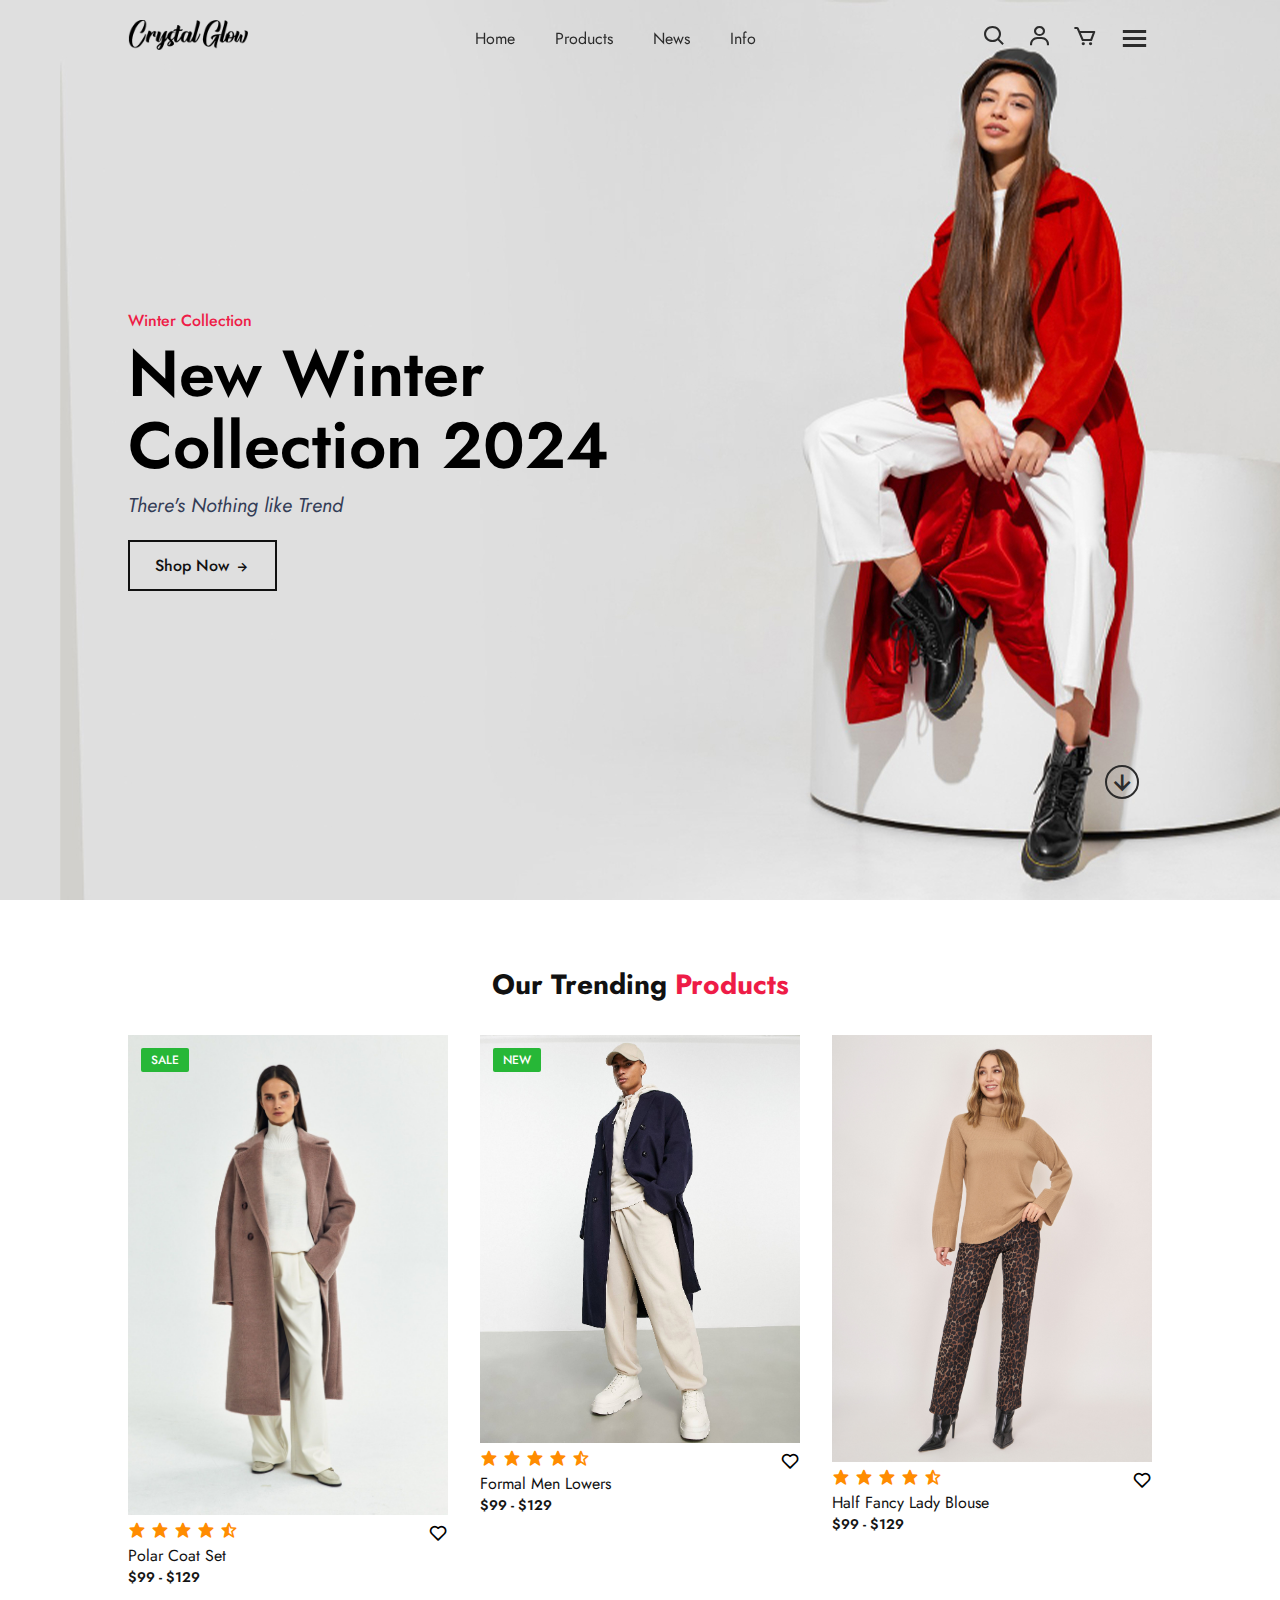
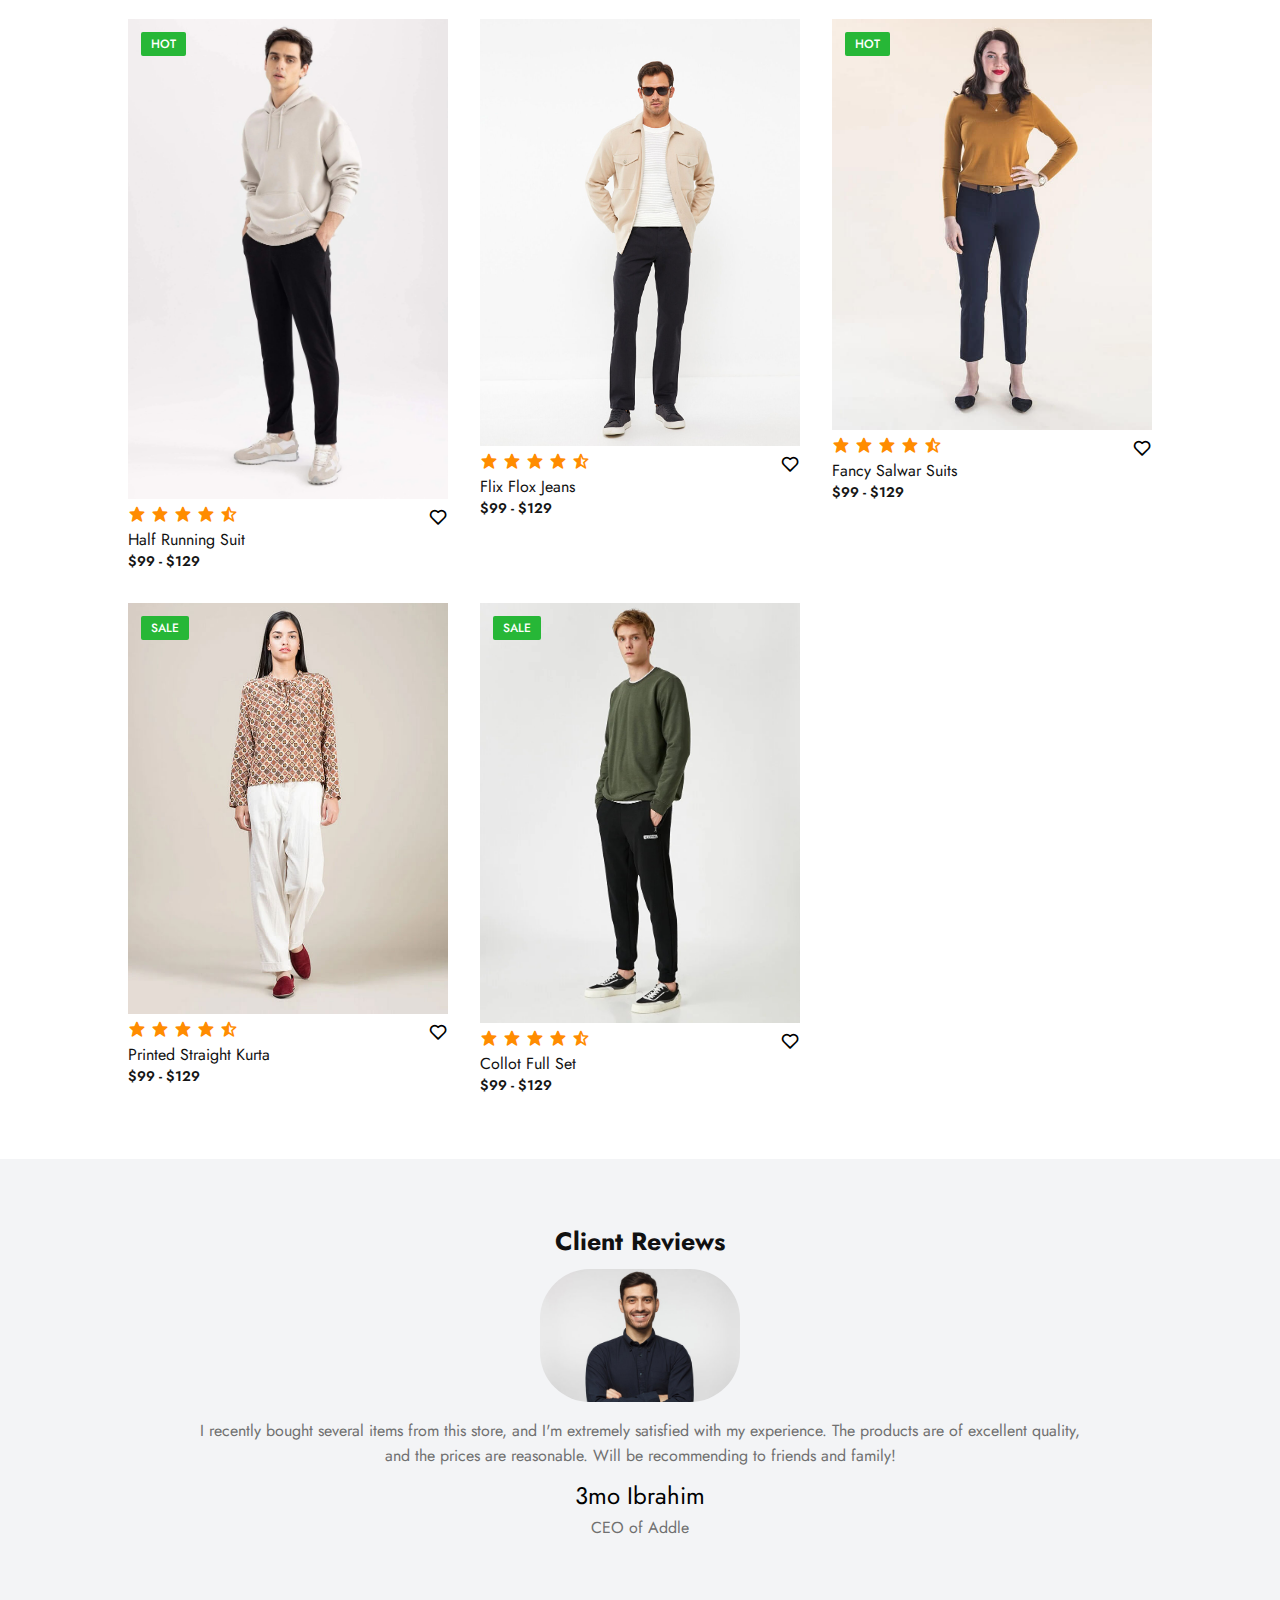
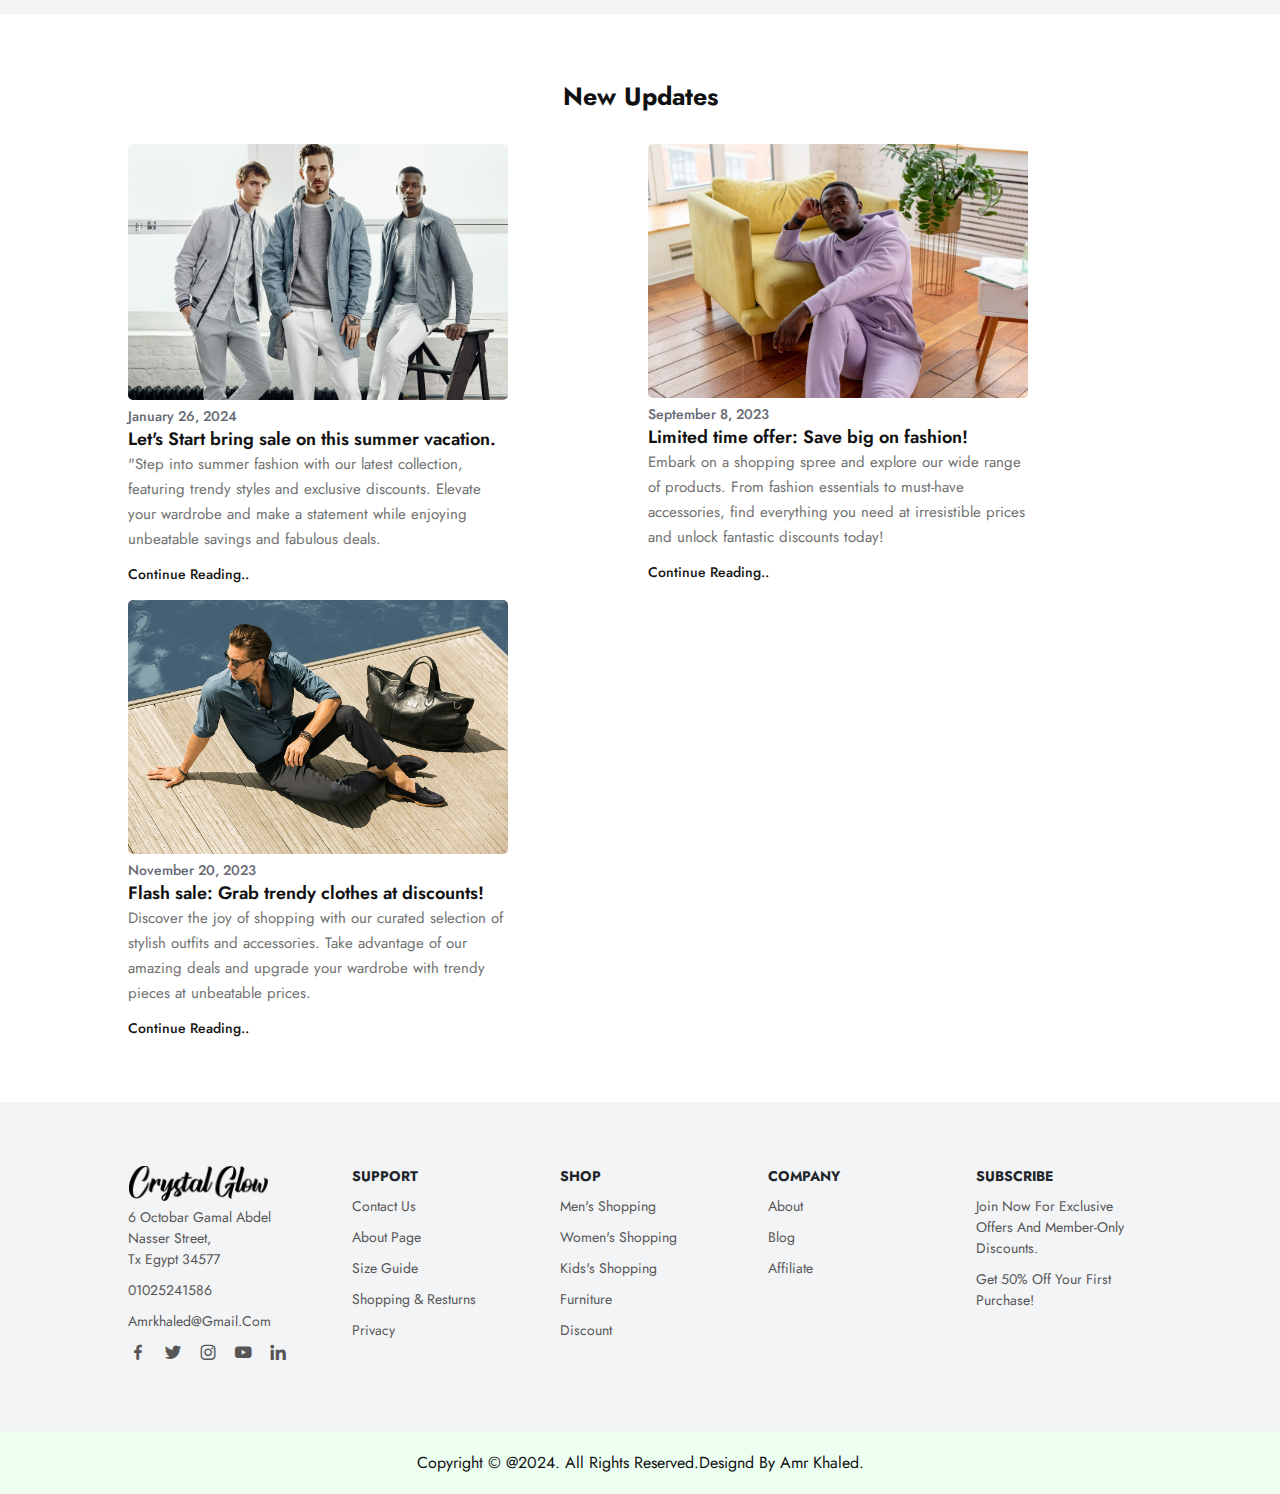
<file: index.html>
<!DOCTYPE html>
<html lang="en">
  <head>
    <meta charset="UTF-8" />
    <meta
      name="X-UA-Compatible"
      content="width=device-width, initial-scale=1.0"
    />
    <title>Crystal Glow</title>
    <link rel="stylesheet" href="css/styles.css" />
    <link rel="icon" href="image/crystal.jpg" />
    <link rel="preconnect" href="https://fonts.googleapis.com" />
    <link rel="preconnect" href="https://fonts.gstatic.com" crossorigin />
    <link
      href="https://fonts.googleapis.com/css2?family=Jost:ital,wght@100;200;300;400;500;600;700&display=swap"
      rel="stylesheet"
    />

    <link
      rel="stylesheet"
      href="https://cdnjs.cloudflare.com/ajax/libs/font-awesome/6.5.1/css/all.min.css"
      integrity="sha512-DTOQO9RWCH3ppGqcWaEA1BIZOC6xxalwEsw9c2QQeAIftl+Vegovlnee1c9QX4TctnWMn13TZye+giMm8e2LwA=="
      crossorigin="anonymous"
      referrerpolicy="no-referrer"
    />

    <link
      rel="stylesheet"
      href="https://unpkg.com/boxicons@latest/css/boxicons.min.css"
    />
  </head>
  <body>
    <header>
      <a href="#" class="logo"><img src="image/logo2.png" /></a>

      <ul class="navmenu">
        <li><a href="index.html">home</a></li>
        <li><a href="#trending">products</a></li>
        <li><a href="#update">News</a></li>
        <li><a href="#info">Info</a></li>
      </ul>

      <div class="nav-icon">
        <a href="#"><i class="bx bx-search"></i></a>
        <a href="login.html"><i class="bx bx-user"></i></a>
        <a href="#"><i class="bx bx-cart"></i></a>

        <div class="bx bx-menu" id="menu-icon"></div>
      </div>
    </header>

    <section class="main-home">
      <div class="main-text">
        <h5>Winter Collection</h5>
        <h1>New Winter<br />Collection 2024</h1>
        <p>There's Nothing like Trend</p>

        <a href="#" class="main-btn"
          >Shop Now <i class="bx bx-right-arrow-alt"></i>
        </a>
      </div>

      <div class="down-arrow">
        <a href="#trending" class="down"
          ><i class="bx bx-down-arrow-alt"></i
        ></a>
      </div>
    </section>

    <!--Trending Products Section-->
    <section class="trending-product" id="trending">
      <div class="center-text">
        <h2>Our Trending <span>Products</span></h2>
      </div>
      <div class="products">
        <div class="row">
          <img src="image/11.jpg" alt="" />
          <div class="product-text">
            <h5>Sale</h5>
          </div>
          <div class="heart-icon">
            <i class="bx bx-heart"></i>
          </div>
          <div class="ratting">
            <i class="bx bxs-star"></i>
            <i class="bx bxs-star"></i>
            <i class="bx bxs-star"></i>
            <i class="bx bxs-star"></i>
            <i class="bx bxs-star-half"></i>
          </div>

          <div class="price">
            <h4>Polar Coat Set</h4>
            <p>$99 - $129</p>
          </div>
        </div>

        <div class="row">
          <img src="image/22.jpeg" alt="" />
          <div class="product-text">
            <h5>New</h5>
          </div>
          <div class="heart-icon">
            <i class="bx bx-heart"></i>
          </div>
          <div class="ratting">
            <i class="bx bxs-star"></i>
            <i class="bx bxs-star"></i>
            <i class="bx bxs-star"></i>
            <i class="bx bxs-star"></i>
            <i class="bx bxs-star-half"></i>
          </div>

          <div class="price">
            <h4>Formal Men Lowers</h4>
            <p>$99 - $129</p>
          </div>
        </div>

        <div class="row">
          <img src="image/33.jpg" alt="" />

          <div class="heart-icon">
            <i class="bx bx-heart"></i>
          </div>
          <div class="ratting">
            <i class="bx bxs-star"></i>
            <i class="bx bxs-star"></i>
            <i class="bx bxs-star"></i>
            <i class="bx bxs-star"></i>
            <i class="bx bxs-star-half"></i>
          </div>

          <div class="price">
            <h4>Half Fancy Lady Blouse</h4>
            <p>$99 - $129</p>
          </div>
        </div>

        <div class="row">
          <img src="image/44.jpg" alt="" />
          <div class="product-text">
            <h5>Hot</h5>
          </div>
          <div class="heart-icon">
            <i class="bx bx-heart"></i>
          </div>
          <div class="ratting">
            <i class="bx bxs-star"></i>
            <i class="bx bxs-star"></i>
            <i class="bx bxs-star"></i>
            <i class="bx bxs-star"></i>
            <i class="bx bxs-star-half"></i>
          </div>

          <div class="price">
            <h4>Half Running Suit</h4>
            <p>$99 - $129</p>
          </div>
        </div>

        <div class="row">
          <img src="image/55.jpeg" alt="" />

          <div class="heart-icon">
            <i class="bx bx-heart"></i>
          </div>
          <div class="ratting">
            <i class="bx bxs-star"></i>
            <i class="bx bxs-star"></i>
            <i class="bx bxs-star"></i>
            <i class="bx bxs-star"></i>
            <i class="bx bxs-star-half"></i>
          </div>

          <div class="price">
            <h4>Flix Flox Jeans</h4>
            <p>$99 - $129</p>
          </div>
        </div>

        <div class="row">
          <img src="image/6.jpg" alt="" />
          <div class="product-text">
            <h5>Hot</h5>
          </div>
          <div class="heart-icon">
            <i class="bx bx-heart"></i>
          </div>
          <div class="ratting">
            <i class="bx bxs-star"></i>
            <i class="bx bxs-star"></i>
            <i class="bx bxs-star"></i>
            <i class="bx bxs-star"></i>
            <i class="bx bxs-star-half"></i>
          </div>

          <div class="price">
            <h4>Fancy Salwar Suits</h4>
            <p>$99 - $129</p>
          </div>
        </div>

        <div class="row">
          <img src="image/7.jpg" alt="" />
          <div class="product-text">
            <h5>Sale</h5>
          </div>
          <div class="heart-icon">
            <i class="bx bx-heart"></i>
          </div>
          <div class="ratting">
            <i class="bx bxs-star"></i>
            <i class="bx bxs-star"></i>
            <i class="bx bxs-star"></i>
            <i class="bx bxs-star"></i>
            <i class="bx bxs-star-half"></i>
          </div>

          <div class="price">
            <h4>Printed Straight Kurta</h4>
            <p>$99 - $129</p>
          </div>
        </div>

        <div class="row">
          <img src="image/88.jpg" alt="" />
          <div class="product-text">
            <h5>Sale</h5>
          </div>
          <div class="heart-icon">
            <i class="bx bx-heart"></i>
          </div>
          <div class="ratting">
            <i class="bx bxs-star"></i>
            <i class="bx bxs-star"></i>
            <i class="bx bxs-star"></i>
            <i class="bx bxs-star"></i>
            <i class="bx bxs-star-half"></i>
          </div>

          <div class="price">
            <h4>Collot Full Set</h4>
            <p>$99 - $129</p>
          </div>
        </div>
      </div>
    </section>

    <!--Client-Review-Section-->

    <section class="client-reviews">
      <div class="reviews">
        <h3>Client Reviews</h3>
        <img src="image/p1.jpg" alt="" />
        <p>
          I recently bought several items from this store, and I'm extremely
          satisfied with my experience. The products are of excellent
          quality,<br />
          and the prices are reasonable. Will be recommending to friends and
          family!
        </p>

        <h2>3mo Ibrahim</h2>
        <p>CEO of Addle</p>
      </div>
    </section>

    <!--update-news-section -->

    <section class="Update-news" id="update">
      <div class="up-center-text">
        <h2>New Updates</h2>
      </div>

      <div class="update-cart">
        <div class="cart">
          <img src="image/bl-33.jpg" alt="" />
          <h5>January 26, 2024</h5>
          <h4>Let's Start bring sale on this summer vacation.</h4>
          <p>
            "Step into summer fashion with our latest collection, featuring
            trendy styles and exclusive discounts. Elevate your wardrobe and
            make a statement while enjoying unbeatable savings and fabulous
            deals.
          </p>

          <h6>Continue Reading..</h6>
        </div>

        <div class="cart">
          <img src="image/bl-22.jpeg" alt="" />
          <h5>September 8, 2023</h5>
          <h4>Limited time offer: Save big on fashion!</h4>
          <p>
            Embark on a shopping spree and explore our wide range of products.
            From fashion essentials to must-have accessories, find everything
            you need at irresistible prices and unlock fantastic discounts
            today!
          </p>

          <h6>Continue Reading..</h6>
        </div>

        <div class="cart">
          <img src="image/bl333.jpg" alt="" />
          <h5>November 20, 2023</h5>
          <h4>Flash sale: Grab trendy clothes at discounts!</h4>
          <p>
            Discover the joy of shopping with our curated selection of stylish
            outfits and accessories. Take advantage of our amazing deals and
            upgrade your wardrobe with trendy pieces at unbeatable prices.
          </p>

          <h6>Continue Reading..</h6>
        </div>
      </div>
    </section>

    <!--contact-section-->
    <section class="contact" id="info">
      <div class="contact-info">
        <div class="first-info">
          <img src="image/logo2.png" alt="" />

          <p>
            6 Octobar Gamal Abdel Nasser Street, <br />
            Tx Egypt 34577
          </p>
          <p>01025241586</p>
          <p>amrkhaled@gmail.com</p>

          <div class="social-icon">
            <a href="#"><i class="bx bxl-facebook"></i></a>
            <a href="#"><i class="bx bxl-twitter"></i></a>
            <a href="#"><i class="bx bxl-instagram"></i></a>
            <a href="#"><i class="bx bxl-youtube"></i></a>
            <a href="#"><i class="bx bxl-linkedin"></i></a>
          </div>
        </div>

        <div class="second-info">
          <h4>Support</h4>
          <p>Contact us</p>
          <p>About page</p>
          <p>Size Guide</p>
          <p>Shopping & Resturns</p>
          <p>Privacy</p>
        </div>

        <div class="third-info">
          <h4>Shop</h4>
          <p>Men's Shopping</p>
          <p>Women's Shopping</p>
          <p>Kids's Shopping</p>
          <p>Furniture</p>
          <p>Discount</p>
        </div>

        <div class="fourth-info">
          <h4>Company</h4>
          <p>About</p>
          <p>Blog</p>
          <p>Affiliate</p>
        </div>

        <div class="five">
          <h4>Subscribe</h4>
          <p>Join now for exclusive offers and member-only discounts.</p>
          <p>Get 50% off your first purchase!</p>
        </div>
      </div>
    </section>
    <div class="end-text">
      <p>Copyright © @2024. All Rights Reserved.Designd By Amr Khaled.</p>
    </div>
    <script src="js/Java.js"></script>
  </body>
</html>
</file>
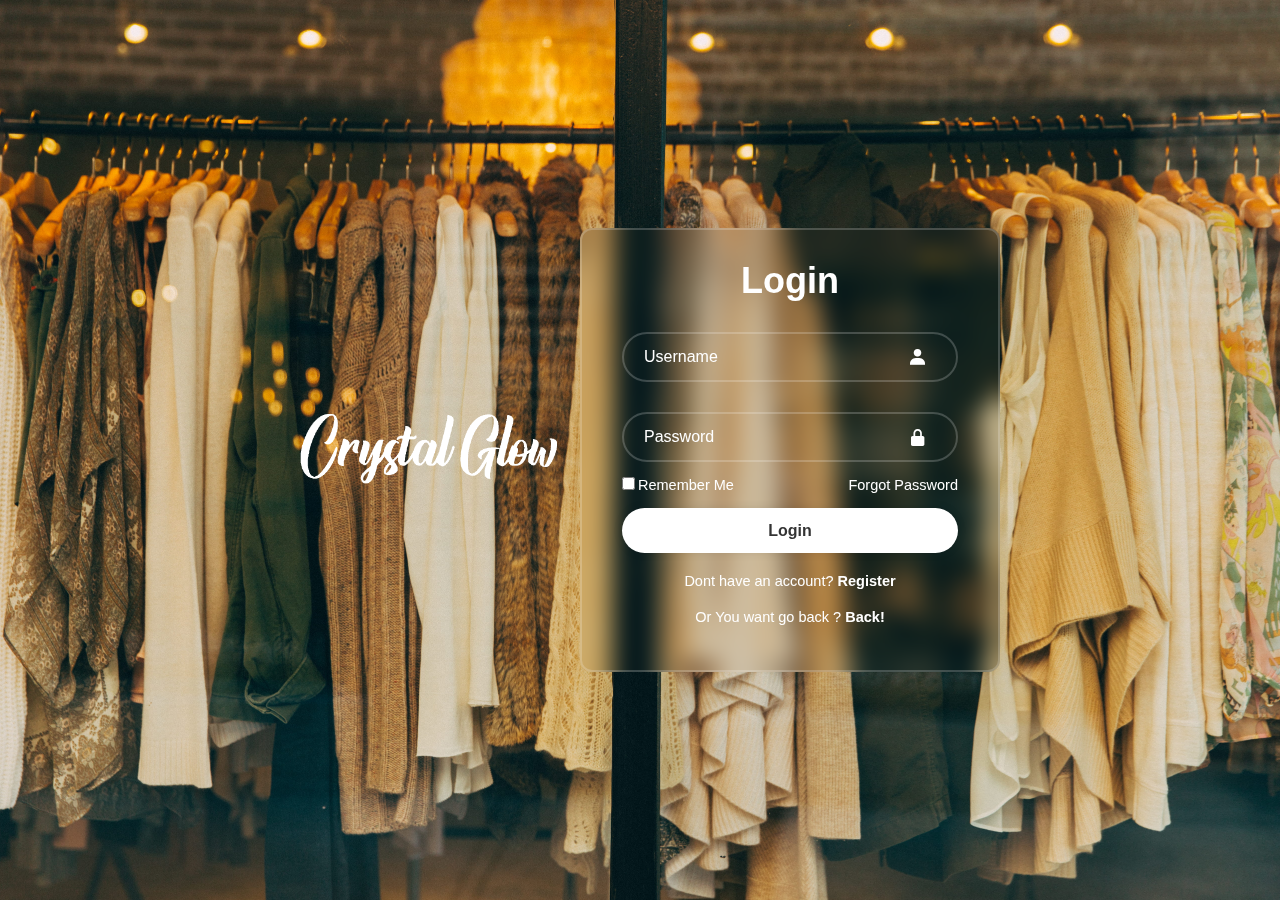
<file: login.html>
<!DOCTYPE html>
<html lang="en">
  <head>
    <meta charset="UTF-8" />
    <meta name="viewport" content="width=device-width, initial-scale=1.0" />
    <title>Crystal Glow</title>
    <link rel="stylesheet" href="css/login.css" />
    <link rel="icon" href="image/crystal.jpg" />
    <link
      href="https://unpkg.com/boxicons@2.1.4/css/boxicons.min.css"
      rel="stylesheet"
    />
  </head>
  <body>
    <a href="index.html" class="logo"><img src="image/MyLogo2.png" /></a>
    <div class="wrapper">
      <form action="">
        <h1>Login</h1>
        <div class="input-box">
          <input type="text" placeholder="Username" required />
          <i class="bx bxs-user"></i>
        </div>
        <div class="input-box">
          <input type="password" placeholder="Password" required />
          <i class="bx bxs-lock-alt"></i>
        </div>
        <div class="remember-forgot">
          <label><input type="checkbox" />Remember Me</label>
          <a href="#">Forgot Password</a>
        </div>
        <button type="submit" class="btn">Login</button>
        <div class="register-link">
          <p>Dont have an account? <a href="#">Register</a></p>
        </div>
        <div class="back-link">
          <p>Or You want go back ? <a href="index.html">Back!</a></p>
        </div>
      </form>
    </div>
  </body>
</html>
</file>
<file: css/styles.css>
* {
  margin: 0;
  padding: 0;
  box-sizing: border-box;
  scroll-behavior: smooth;
  font-family: "Jost", sans-serif;
  list-style: none;
  text-decoration: none;
}
header {
  position: fixed;
  width: 100%;
  top: 0;
  right: 0;
  z-index: 1000;
  display: flex;
  align-items: center;
  justify-content: space-between;
  padding: 20px 10%;
}
.logo img {
  max-width: 120px;
  height: auto;
}
.navmenu {
  display: flex;
}
.navmenu a {
  color: #2c2c2c;
  font-size: 16px;
  text-transform: capitalize;
  padding: 10px 20px;
  font-weight: 400;
  transition: all 0.42s ease;
}
.navmenu a:hover {
  color: #ee1c47;
}
.nav-icon {
  display: flex;
  align-items: center;
}
.nav-icon i {
  margin-right: 20px;
  color: #2c2c2c;
  font-size: 25px;
  font-weight: 400;
  transition: all 0.42s ease;
}
.nav-icon i:hover {
  transform: scale(1.1);
  color: #ee1c47;
}
#menu-icon {
  font-size: 35px;
  color: #2c2c2c;
  z-index: 10001;
  cursor: pointer;
}
section {
  padding: 5% 10%;
}
.main-home {
  width: 100%;
  height: 100vh;
  background-image: url(../image/bannerrr.jpeg);
  background-position: center;
  background-size: cover;
  display: grid;
  grid-template-columns: repeat(1, 1fr);
  align-items: center;
}
.main-text h5 {
  color: #ee1c47;
  font-size: 16px;
  text-transform: capitalize;
  font-weight: 500;
}
.main-text h1 {
  color: black;
  font-size: 65px;
  text-transform: capitalize;
  line-height: 1.1;
  font-weight: 600;
  margin: 6px 0 10px;
}
.main-text p {
  color: #333c56;
  font-size: 20px;
  font-style: italic;
  margin-bottom: 20px;
}
.main-btn {
  display: inline-block;
  color: #111;
  font-size: 16px;
  font-weight: 500;
  text-transform: capitalize;
  border: 2px solid #111;
  padding: 12px 25px;
  transition: all 0.42s ease;
}
.main-btn:hover {
  background-color: #000;
  color: #fff;
}
.main-btn i {
  vertical-align: middle;
}
.down-arrow {
  position: absolute;
  top: 85%;
  right: 11%;
}
.down i {
  font-size: 30px;
  color: #2c2c2c;
  border: 2px solid #2c2c2c;
  border-radius: 50px;
  padding: 12px 12 px;
}
.down i:hover {
  background-color: #2c2c2c;
  color: #fff;
  transition: all 0.42s ease;
}
header.sticky {
  background: #fff;
  padding: 20px 10%;
  box-shadow: 0px 0px 10px rgb(0, 0, 0 / 10%);
}

/* trending-section-css */
.center-text h2 {
  color: #111;
  font-size: 28px;
  text-transform: capitalize;
  text-align: center;
  margin-bottom: 30px;
}
.center-text span {
  color: #ee1c47;
}
.products {
  display: grid;
  grid-template-columns: repeat(auto-fit, minmax(260px, auto));
  gap: 2rem;
}
.row {
  position: relative;
  transition: all 0.4s;
}
.row img {
  width: 100%;
  height: auto;
  transition: all 0.4s;
}
.row img:hover {
  transform: scale(0.9);
}
.product-text h5 {
  position: absolute;
  top: 13px;
  left: 13px;
  color: #fff;
  font-size: 12px;
  font-weight: 500;
  text-transform: uppercase;
  background-color: #27b737;
  padding: 3px 10px;
  border-radius: 2px;
}
.heart-icon {
  position: absolute;
  right: 0;
  font-size: 20px;
}
.heart-icon:hover {
  color: #ee1c47;
}
.ratting i {
  color: #ff8c00;
  font-size: 18px;
}
.price h4 {
  color: #111;
  font-size: 16px;
  text-transform: capitalize;
  font-weight: 400;
}
.price p {
  color: #151515;
  font-size: 14px;
  font-weight: 600;
}
.client-reviews {
  background-color: #f3f4f6;
}
.reviews {
  text-align: center;
}
.reviews h3 {
  color: #111;
  font-size: 25px;
  text-transform: capitalize;
  text-align: center;
  font-weight: 700;
}
.reviews img {
  width: 200px;
  height: auto;
  border-radius: 50px;
  margin: 10px 0;
}
.reviews p {
  color: #707070;
  font-size: 16px;
  font-weight: 400;
  line-height: 25px;
  margin-bottom: 10px;
}
.reviews h2 {
  font-size: 22pdx;
  color: #000;
  font-weight: 400;
  text-transform: capitalize;
  margin-bottom: 2px;
}

/* update-section-css */
.up-center-text h2 {
  text-align: center;
  color: #111;
  font-size: 25px;
  text-transform: capitalize;
  font-weight: 700;
  margin-bottom: 30px;
}
.cart img {
  width: 380px;
  height: auto;
  border-radius: 5px;
}
.update-cart {
  display: grid;
  grid-template-columns: repeat(auto-fit, minmax(380px, auto));
  gap: 1rem;
}
.cart h5 {
  color: #636872;
  font-size: 14px;
  text-transform: capitalize;
  font-weight: 500;
}
.cart h4 {
  color: #111;
  font-size: 18px;
  font-weight: 600;
}
.cart p {
  color: #707070;
  font-size: 15px;
  max-width: 380px;
  line-height: 25px;
  margin-bottom: 12px;
}
.cart h6 {
  color: #151515;
  font-size: 14px;
  font-weight: 500;
}

/* contact-section */
.contact {
  background: #f3f4f6;
}
.contact-info {
  display: grid;
  grid-template-columns: repeat(auto-fit, minmax(160px, auto));
  gap: 3rem;
}
.first-info img {
  width: 140px;
  height: auto;
}
.contact-info h4 {
  color: #212529;
  font-size: 14px;
  text-transform: uppercase;
  margin-bottom: 10px;
}
.contact-info p {
  color: #565656;
  font-size: 14px;
  font-weight: 400;
  text-transform: capitalize;
  line-height: 1.5;
  margin-bottom: 10px;
  cursor: pointer;
  transition: all 0.42s;
  text-decoration: none;
}
.contact-info p:hover {
  color: #ee1c47;
}
.social-icon i {
  color: #565656;
  margin-right: 10px;
  font-size: 20px;
  transition: all 0.42s;
}
.social-icon i:hover {
  transform: scale(1.3);
}
.end-text {
  background-color: #edfff1;
  text-align: center;
  padding: 20px;
}
.end-text p {
  color: #111;
  text-transform: capitalize;
}

/*Resposive-css*/
@media (max-width: 890px) {
  header {
    padding: 20px 3%;
    transition: 0.4s;
  }
}

@media (max-width: 630px) {
  .main-text h1 {
    font-size: 50px;
    transition: 0.4s;
  }
  .main-text p {
    font-size: 18px;
    transition: 0.4s;
  }
  .main-btn {
    padding: 10px 20px;
    transition: 0.4s;
  }
}

@media (max-width: 750px) {
  .navmenu {
    position: absolute;
    top: 100%;
    right: -100%;
    width: 300px;
    height: 130vh;
    background: #edfff1;
    display: flex;
    flex-direction: column;
    align-items: center;
    padding: 120px 30px;
    transition: all 0.42s;
  }
  .navmenu a {
    display: block;
    margin: 18px 0;
  }
  .navmenu.open {
    right: 0;
  }
}
</file>
<file: css/login.css>
* {
  margin: 0;
  padding: 0;
  box-sizing: border-box;
  font-family: "Poppins", sans-serif;
}
body {
  display: flex;
  justify-content: center;
  align-items: center;
  min-height: 100vh;
  background: url(../image/bg.jpg);
  background-size: cover;
  background-position: center;
}
.logo img {
  max-width: 300px;
  height: auto;
}
.wrapper {
  width: 420px;
  background: transparent;
  border: 2px solid rgba(255, 255, 255, 0.2);
  backdrop-filter: blur(12px);
  color: #fff;
  border-radius: 12px;
  padding: 30px 40px;
}
.wrapper h1 {
  font-size: 36px;
  text-align: center;
}
.wrapper .input-box {
  position: relative;
  width: 100%;
  height: 50px;

  margin: 30px 0;
}
.input-box input {
  width: 100%;
  height: 100%;
  background: transparent;
  border: none;
  outline: none;
  border: 2px solid rgba(255, 255, 255, 0.2);
  border-radius: 40px;
  font-size: 16px;
  color: #fff;
  padding: 20px 45px 20px 20px;
}
.input-box input::placeholder {
  color: #fff;
}
.input-box i {
  position: absolute;
  right: 20px;
  top: 30%;
  transform: translate(-50%);
  font-size: 20px;
}
.wrapper .remember-forgot {
  display: flex;
  justify-content: space-between;
  font-size: 14.5px;
  margin: -15px 0 15px;
}
.remember-forgot label input {
  accent-color: #fff;
  margin-right: 3px;
}
.remember-forgot a {
  color: #fff;
  text-decoration: none;
}
.remember-forgot a:hover {
  text-decoration: underline;
}
.wrapper .btn {
  width: 100%;
  height: 45px;
  background: #fff;
  border: none;
  outline: none;
  border-radius: 40px;
  box-shadow: 0 0 10px rgba(0, 0, 0, 0.1);
  cursor: pointer;
  font-size: 16px;
  color: #333;
  font-weight: 600;
}
.wrapper .register-link {
  font-size: 14.5px;
  text-align: center;
  margin: 20px 0 15px;
}
.register-link p a {
  color: #fff;
  text-decoration: none;
  font-weight: 600;
}
.register-link p a:hover {
  text-decoration: underline;
}
.wrapper .back-link {
  font-size: 14.5px;
  text-align: center;
  margin: 20px 0 15px;
}
.back-link p a {
  color: #fff;
  text-decoration: none;
  font-weight: 600;
}
.back-link p a:hover {
  text-decoration: underline;
}
</file>
